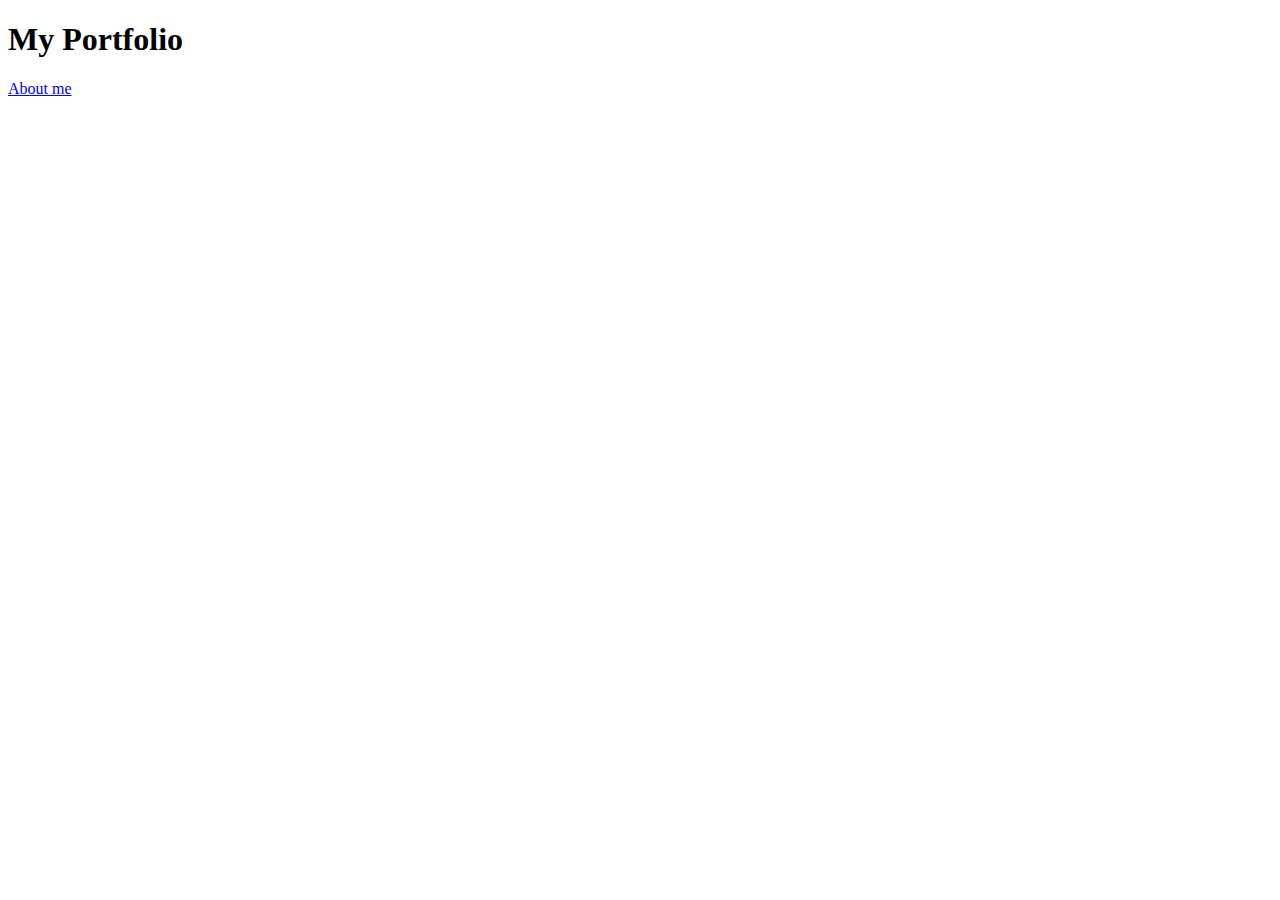
<file: index.html>
<!DOCTYPE html>
<html lang="en">
  <head>
    <meta charset="UTF-8" />
    <meta http-equiv="X-UA-Compatible" content="IE=edge" />
    <meta name="viewport" content="width=device-width, initial-scale=1.0" />
    <title>Document</title>
  </head>
  <body>
    <h1>My Portfolio</h1>
    <a href="about.html">About me</a>
  </body>
</html>
</file>
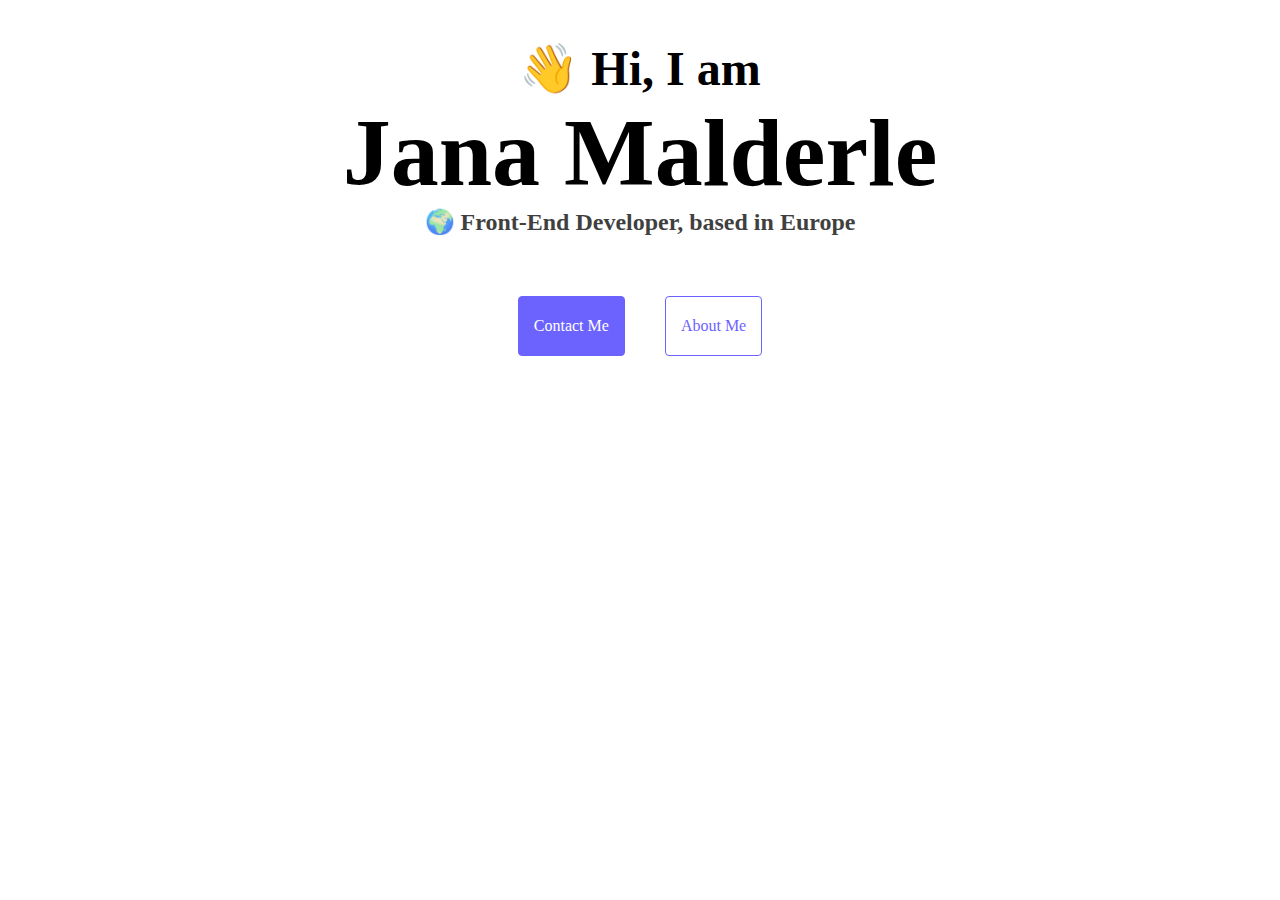
<file: week 1 homework/index.html>
<!DOCTYPE html>
<html lang="en">
  <head>
    <meta charset="UTF-8" />
    <meta http-equiv="X-UA-Compatible" content="IE=edge" />
    <meta name="viewport" content="width=device-width, initial-scale=1.0" />
    <title>Document</title>
    <link href="src/style.css" rel="stylesheet" type="text/css" />
  </head>
  <body>
    <h2>👋 Hi, I am</h2>
    <h1>Jana Malderle</h1>
    <h3>🌍 Front-End Developer, based in Europe</h3>

    <span class="navigation-links"
      ><a href="#" class="contact-button">Contact Me</a>
      <a href="#" class="about-button">About Me</a></span
    >
  </body>
</html>
</file>
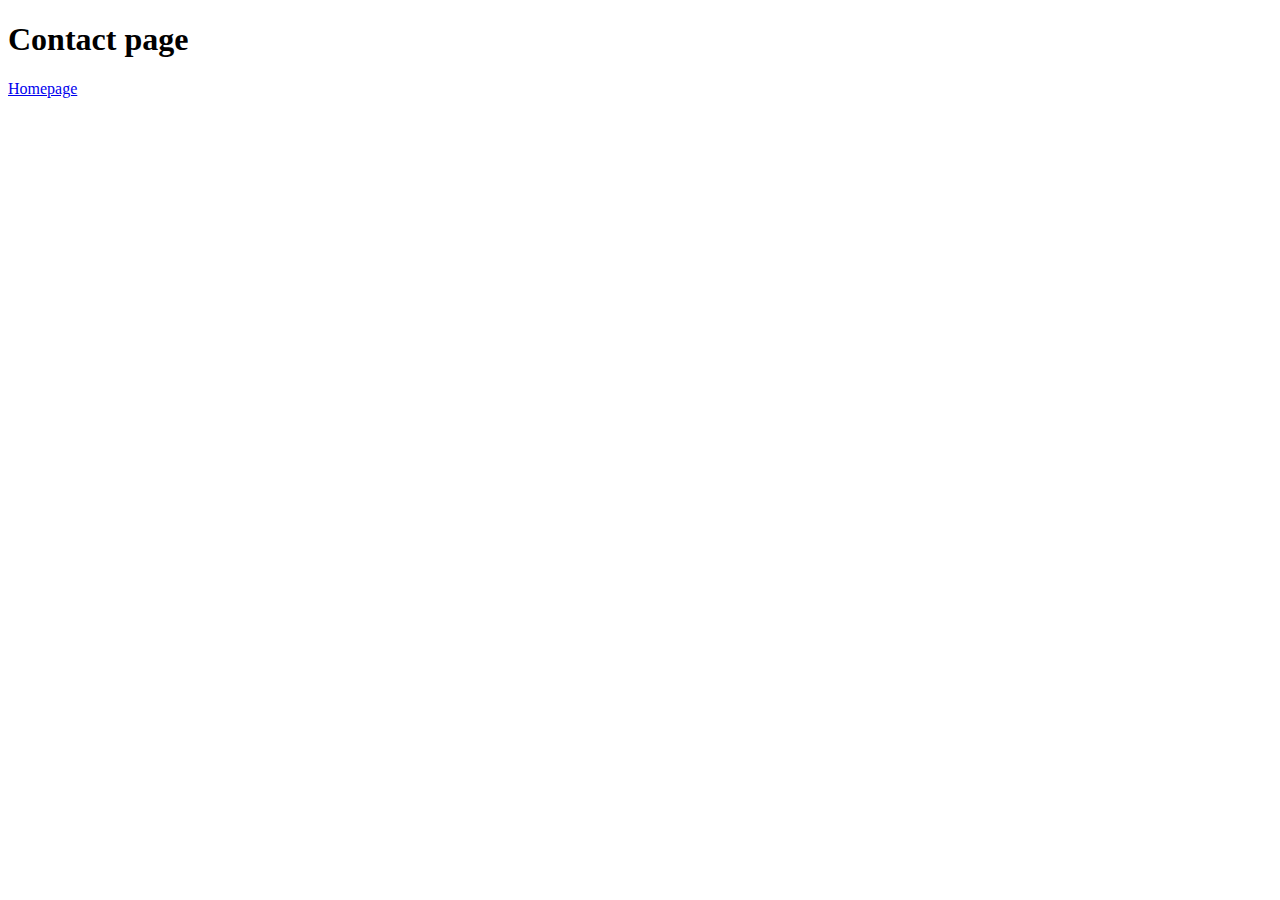
<file: lesson 2/contact.html>
<!DOCTYPE html>
<html lang="en">
  <head>
    <meta charset="UTF-8" />
    <meta http-equiv="X-UA-Compatible" content="IE=edge" />
    <meta name="viewport" content="width=device-width, initial-scale=1.0" />
    <title>Document</title>
  </head>
  <body>
    <h1>Contact page</h1>
    <a href="index.html">Homepage</a>
  </body>
</html>
</file>
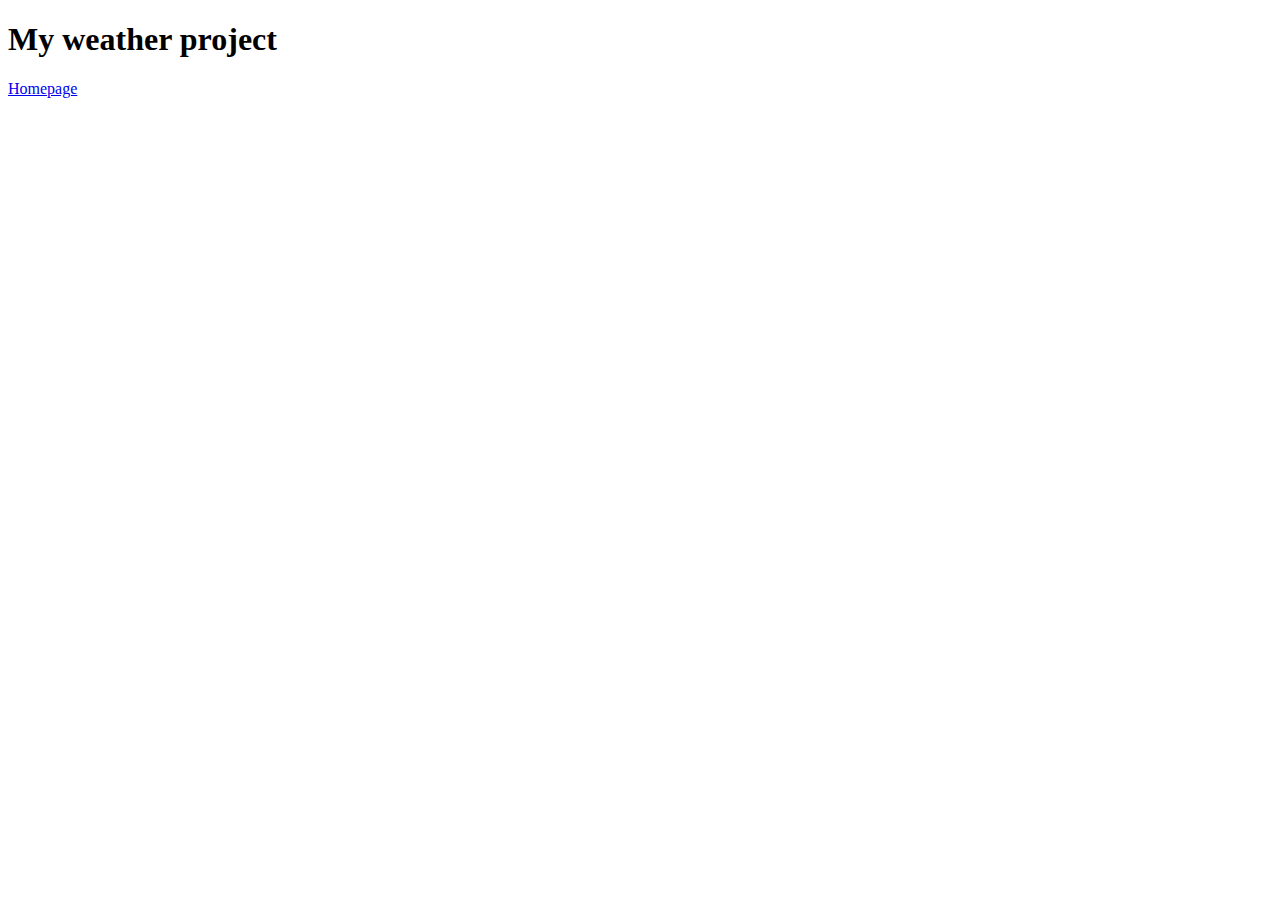
<file: lesson 2/project/weather-project.html>
<!DOCTYPE html>
<html lang="en">
  <head>
    <meta charset="UTF-8" />
    <meta http-equiv="X-UA-Compatible" content="IE=edge" />
    <meta name="viewport" content="width=device-width, initial-scale=1.0" />
    <title>Document</title>
  </head>
  <body>
    <h1>My weather project</h1>
    <a href="../index.html">Homepage</a>
  </body>
</html>
</file>
<file: week 1 homework/src/style.css>
:root {
  --primary-color: #6c63ff;
  --secondary-color: #fff;
  --button-shadow: 0 5px 10px rgba(0, 0, 0, 0.3);
}

h1 {
  font-size: 96px;
}

h2 {
  font-size: 48px;
  text-align: center;
  margin-bottom: 0;
}

h3 {
  font-size: 24px;
  opacity: 0.75;
}

h1,
h3 {
  text-align: center;
  margin: 0;
}

.navigation-links {
  display: flex;
  margin-top: 40px;
  justify-content: center;
}

.contact-button,
.about-button {
  border: 1px solid var(--primary-color);
  border-radius: 4px;
  margin: 20px;
  padding: 20px 15px;
  text-decoration: none;
  color: white;
}

.contact-button {
  background: var(--primary-color);
}

.about-button {
  color: var(--primary-color);
}
</file>
